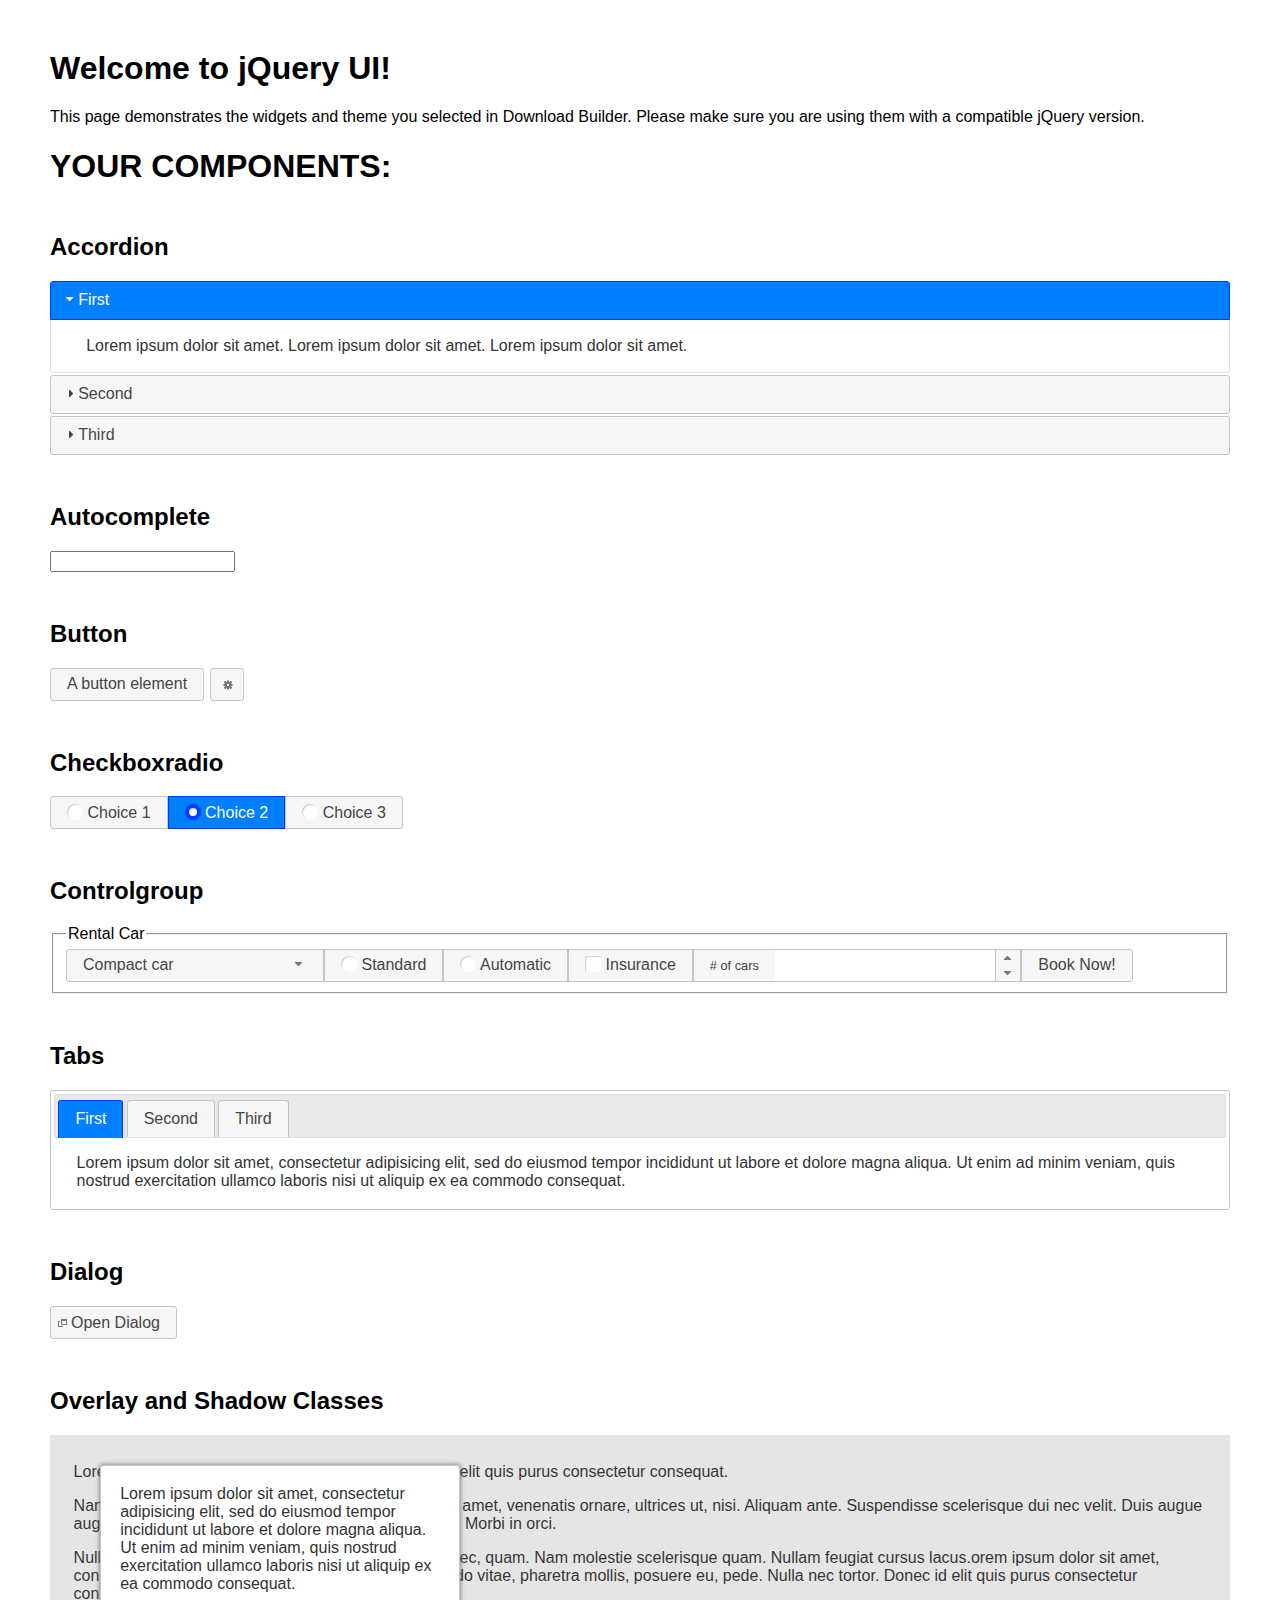
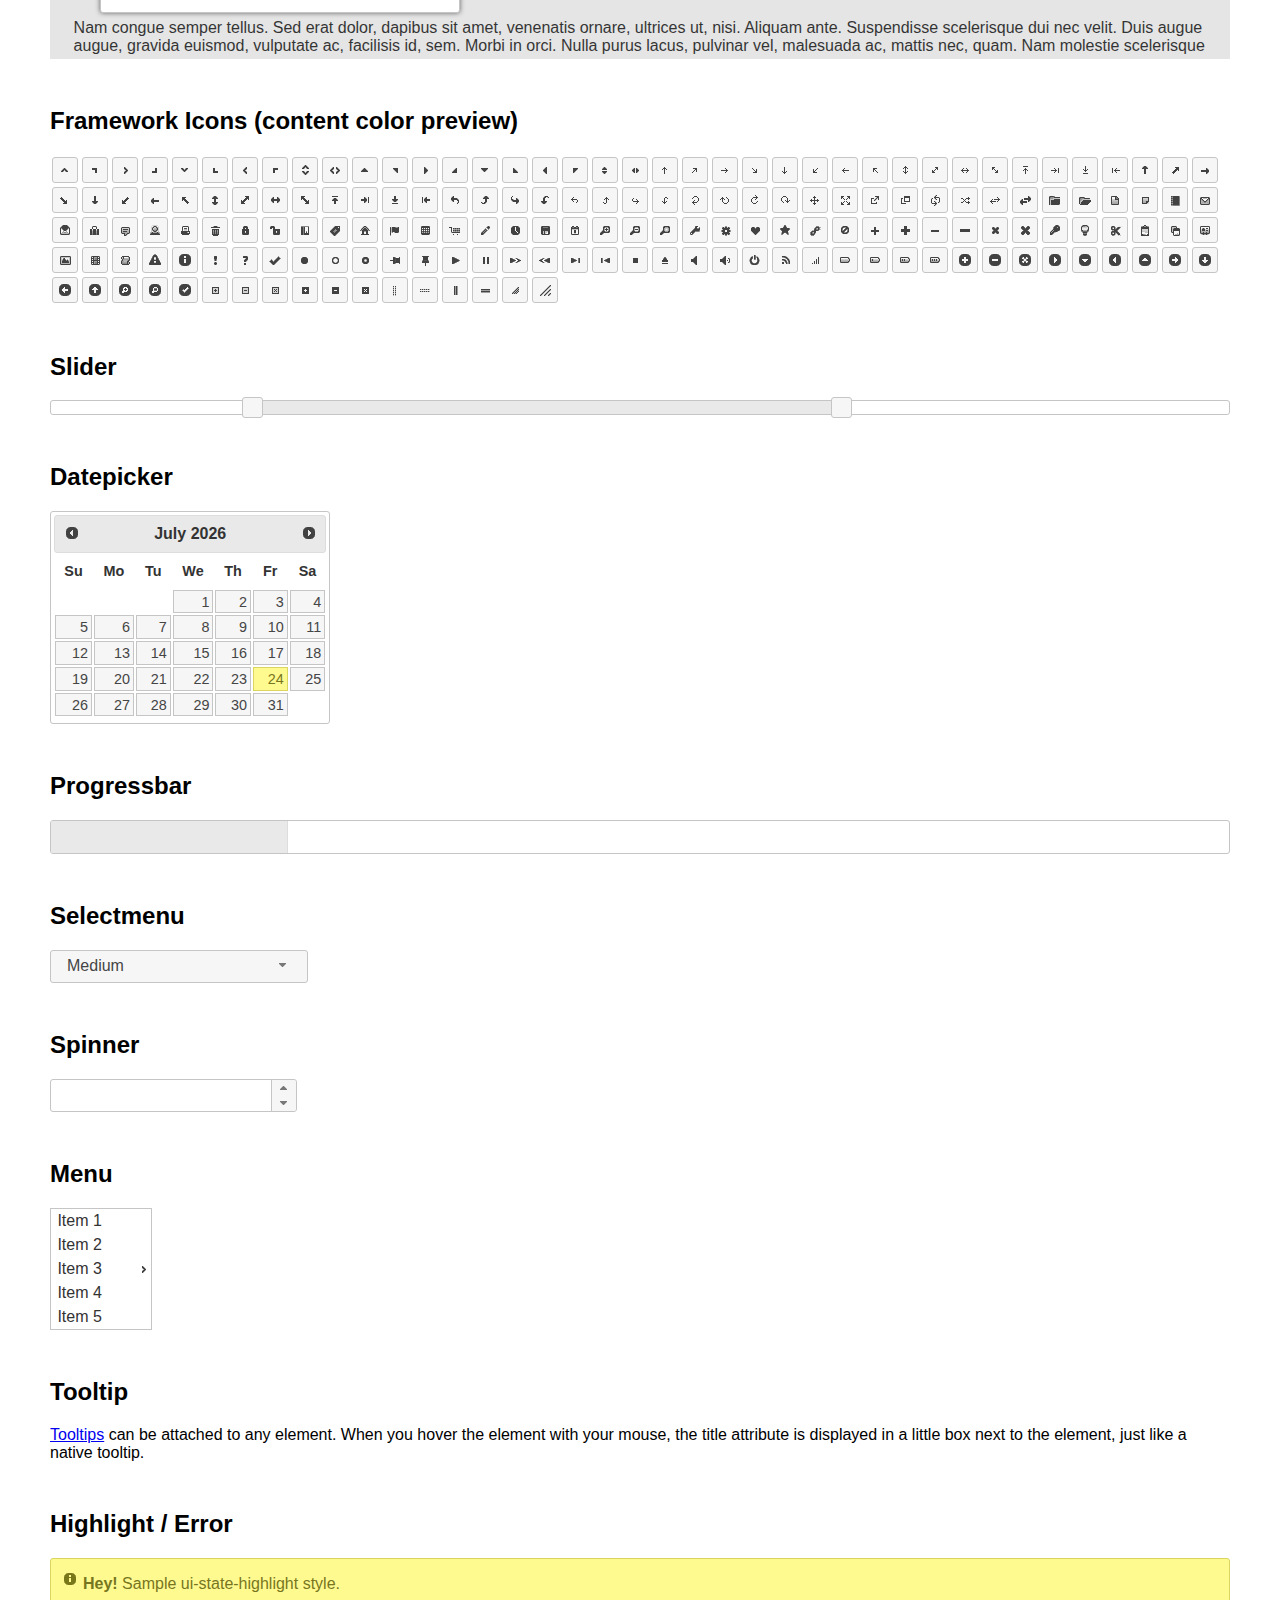
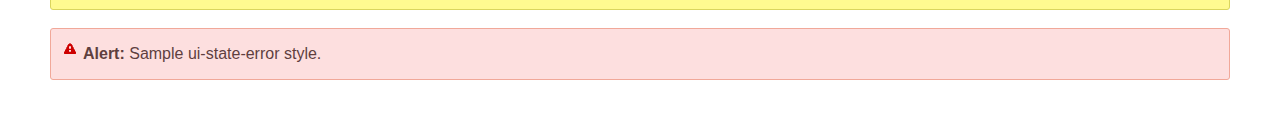
<file: static/grappelli/jquery/ui/index.html>
<!doctype html>
<html lang="us">
<head>
	<meta charset="utf-8">
	<title>jQuery UI Example Page</title>
	<link href="jquery-ui.css" rel="stylesheet">
	<style>
	body{
		font-family: "Trebuchet MS", sans-serif;
		margin: 50px;
	}
	.demoHeaders {
		margin-top: 2em;
	}
	#dialog-link {
		padding: .4em 1em .4em 20px;
		text-decoration: none;
		position: relative;
	}
	#dialog-link span.ui-icon {
		margin: 0 5px 0 0;
		position: absolute;
		left: .2em;
		top: 50%;
		margin-top: -8px;
	}
	#icons {
		margin: 0;
		padding: 0;
	}
	#icons li {
		margin: 2px;
		position: relative;
		padding: 4px 0;
		cursor: pointer;
		float: left;
		list-style: none;
	}
	#icons span.ui-icon {
		float: left;
		margin: 0 4px;
	}
	.fakewindowcontain .ui-widget-overlay {
		position: absolute;
	}
	select {
		width: 200px;
	}
	</style>
</head>
<body>

<h1>Welcome to jQuery UI!</h1>

<div class="ui-widget">
	<p>This page demonstrates the widgets and theme you selected in Download Builder. Please make sure you are using them with a compatible jQuery version.</p>
</div>

<h1>YOUR COMPONENTS:</h1>

<!-- Accordion -->
<h2 class="demoHeaders">Accordion</h2>
<div id="accordion">
	<h3>First</h3>
	<div>Lorem ipsum dolor sit amet. Lorem ipsum dolor sit amet. Lorem ipsum dolor sit amet.</div>
	<h3>Second</h3>
	<div>Phasellus mattis tincidunt nibh.</div>
	<h3>Third</h3>
	<div>Nam dui erat, auctor a, dignissim quis.</div>
</div>

<!-- Autocomplete -->
<h2 class="demoHeaders">Autocomplete</h2>
<div>
	<input id="autocomplete" title="type &quot;a&quot;">
</div>

<!-- Button -->
<h2 class="demoHeaders">Button</h2>
<button id="button">A button element</button>
<button id="button-icon">An icon-only button</button>

<!-- Checkboxradio -->
<h2 class="demoHeaders">Checkboxradio</h2>
<form style="margin-top: 1em;">
	<div id="radioset">
		<input type="radio" id="radio1" name="radio"><label for="radio1">Choice 1</label>
		<input type="radio" id="radio2" name="radio" checked="checked"><label for="radio2">Choice 2</label>
		<input type="radio" id="radio3" name="radio"><label for="radio3">Choice 3</label>
	</div>
</form>

<!-- Controlgroup -->
<h2 class="demoHeaders">Controlgroup</h2>
<fieldset>
	<legend>Rental Car</legend>
	<div id="controlgroup">
		<select id="car-type">
			<option>Compact car</option>
			<option>Midsize car</option>
			<option>Full size car</option>
			<option>SUV</option>
			<option>Luxury</option>
			<option>Truck</option>
			<option>Van</option>
		</select>
		<label for="transmission-standard">Standard</label>
		<input type="radio" name="transmission" id="transmission-standard">
		<label for="transmission-automatic">Automatic</label>
		<input type="radio" name="transmission" id="transmission-automatic">
		<label for="insurance">Insurance</label>
		<input type="checkbox" name="insurance" id="insurance">
		<label for="horizontal-spinner" class="ui-controlgroup-label"># of cars</label>
		<input id="horizontal-spinner" class="ui-spinner-input">
		<button>Book Now!</button>
	</div>
</fieldset>

<!-- Tabs -->
<h2 class="demoHeaders">Tabs</h2>
<div id="tabs">
	<ul>
		<li><a href="#tabs-1">First</a></li>
		<li><a href="#tabs-2">Second</a></li>
		<li><a href="#tabs-3">Third</a></li>
	</ul>
	<div id="tabs-1">Lorem ipsum dolor sit amet, consectetur adipisicing elit, sed do eiusmod tempor incididunt ut labore et dolore magna aliqua. Ut enim ad minim veniam, quis nostrud exercitation ullamco laboris nisi ut aliquip ex ea commodo consequat.</div>
	<div id="tabs-2">Phasellus mattis tincidunt nibh. Cras orci urna, blandit id, pretium vel, aliquet ornare, felis. Maecenas scelerisque sem non nisl. Fusce sed lorem in enim dictum bibendum.</div>
	<div id="tabs-3">Nam dui erat, auctor a, dignissim quis, sollicitudin eu, felis. Pellentesque nisi urna, interdum eget, sagittis et, consequat vestibulum, lacus. Mauris porttitor ullamcorper augue.</div>
</div>

<h2 class="demoHeaders">Dialog</h2>
<p>
	<button id="dialog-link" class="ui-button ui-corner-all ui-widget">
		<span class="ui-icon ui-icon-newwin"></span>Open Dialog
	</button>
</p>

<h2 class="demoHeaders">Overlay and Shadow Classes</h2>
<div style="position: relative; width: 96%; height: 200px; padding:1% 2%; overflow:hidden;" class="fakewindowcontain">
	<p>Lorem ipsum dolor sit amet,  Nulla nec tortor. Donec id elit quis purus consectetur consequat. </p><p>Nam congue semper tellus. Sed erat dolor, dapibus sit amet, venenatis ornare, ultrices ut, nisi. Aliquam ante. Suspendisse scelerisque dui nec velit. Duis augue augue, gravida euismod, vulputate ac, facilisis id, sem. Morbi in orci. </p><p>Nulla purus lacus, pulvinar vel, malesuada ac, mattis nec, quam. Nam molestie scelerisque quam. Nullam feugiat cursus lacus.orem ipsum dolor sit amet, consectetur adipiscing elit. Donec libero risus, commodo vitae, pharetra mollis, posuere eu, pede. Nulla nec tortor. Donec id elit quis purus consectetur consequat. </p><p>Nam congue semper tellus. Sed erat dolor, dapibus sit amet, venenatis ornare, ultrices ut, nisi. Aliquam ante. Suspendisse scelerisque dui nec velit. Duis augue augue, gravida euismod, vulputate ac, facilisis id, sem. Morbi in orci. Nulla purus lacus, pulvinar vel, malesuada ac, mattis nec, quam. Nam molestie scelerisque quam. </p><p>Nullam feugiat cursus lacus.orem ipsum dolor sit amet, consectetur adipiscing elit. Donec libero risus, commodo vitae, pharetra mollis, posuere eu, pede. Nulla nec tortor. Donec id elit quis purus consectetur consequat. Nam congue semper tellus. Sed erat dolor, dapibus sit amet, venenatis ornare, ultrices ut, nisi. Aliquam ante. </p><p>Suspendisse scelerisque dui nec velit. Duis augue augue, gravida euismod, vulputate ac, facilisis id, sem. Morbi in orci. Nulla purus lacus, pulvinar vel, malesuada ac, mattis nec, quam. Nam molestie scelerisque quam. Nullam feugiat cursus lacus.orem ipsum dolor sit amet, consectetur adipiscing elit. Donec libero risus, commodo vitae, pharetra mollis, posuere eu, pede. Nulla nec tortor. Donec id elit quis purus consectetur consequat. Nam congue semper tellus. Sed erat dolor, dapibus sit amet, venenatis ornare, ultrices ut, nisi. </p>

	<!-- ui-dialog -->
	<div class="ui-widget-overlay ui-front"></div>
	<div style="position: absolute; width: 320px; left: 50px; top: 30px; padding: 1.2em" class="ui-widget ui-front ui-widget-content ui-corner-all ui-widget-shadow">
		Lorem ipsum dolor sit amet, consectetur adipisicing elit, sed do eiusmod tempor incididunt ut labore et dolore magna aliqua. Ut enim ad minim veniam, quis nostrud exercitation ullamco laboris nisi ut aliquip ex ea commodo consequat.
	</div>

</div>

<!-- ui-dialog -->
<div id="dialog" title="Dialog Title">
	<p>Lorem ipsum dolor sit amet, consectetur adipisicing elit, sed do eiusmod tempor incididunt ut labore et dolore magna aliqua. Ut enim ad minim veniam, quis nostrud exercitation ullamco laboris nisi ut aliquip ex ea commodo consequat.</p>
</div>


<h2 class="demoHeaders">Framework Icons (content color preview)</h2>
<ul id="icons" class="ui-widget ui-helper-clearfix">
	<li class="ui-state-default ui-corner-all" title=".ui-icon-caret-1-n"><span class="ui-icon ui-icon-caret-1-n"></span></li>
	<li class="ui-state-default ui-corner-all" title=".ui-icon-caret-1-ne"><span class="ui-icon ui-icon-caret-1-ne"></span></li>
	<li class="ui-state-default ui-corner-all" title=".ui-icon-caret-1-e"><span class="ui-icon ui-icon-caret-1-e"></span></li>
	<li class="ui-state-default ui-corner-all" title=".ui-icon-caret-1-se"><span class="ui-icon ui-icon-caret-1-se"></span></li>
	<li class="ui-state-default ui-corner-all" title=".ui-icon-caret-1-s"><span class="ui-icon ui-icon-caret-1-s"></span></li>
	<li class="ui-state-default ui-corner-all" title=".ui-icon-caret-1-sw"><span class="ui-icon ui-icon-caret-1-sw"></span></li>
	<li class="ui-state-default ui-corner-all" title=".ui-icon-caret-1-w"><span class="ui-icon ui-icon-caret-1-w"></span></li>
	<li class="ui-state-default ui-corner-all" title=".ui-icon-caret-1-nw"><span class="ui-icon ui-icon-caret-1-nw"></span></li>
	<li class="ui-state-default ui-corner-all" title=".ui-icon-caret-2-n-s"><span class="ui-icon ui-icon-caret-2-n-s"></span></li>
	<li class="ui-state-default ui-corner-all" title=".ui-icon-caret-2-e-w"><span class="ui-icon ui-icon-caret-2-e-w"></span></li>
	<li class="ui-state-default ui-corner-all" title=".ui-icon-triangle-1-n"><span class="ui-icon ui-icon-triangle-1-n"></span></li>
	<li class="ui-state-default ui-corner-all" title=".ui-icon-triangle-1-ne"><span class="ui-icon ui-icon-triangle-1-ne"></span></li>
	<li class="ui-state-default ui-corner-all" title=".ui-icon-triangle-1-e"><span class="ui-icon ui-icon-triangle-1-e"></span></li>
	<li class="ui-state-default ui-corner-all" title=".ui-icon-triangle-1-se"><span class="ui-icon ui-icon-triangle-1-se"></span></li>
	<li class="ui-state-default ui-corner-all" title=".ui-icon-triangle-1-s"><span class="ui-icon ui-icon-triangle-1-s"></span></li>
	<li class="ui-state-default ui-corner-all" title=".ui-icon-triangle-1-sw"><span class="ui-icon ui-icon-triangle-1-sw"></span></li>
	<li class="ui-state-default ui-corner-all" title=".ui-icon-triangle-1-w"><span class="ui-icon ui-icon-triangle-1-w"></span></li>
	<li class="ui-state-default ui-corner-all" title=".ui-icon-triangle-1-nw"><span class="ui-icon ui-icon-triangle-1-nw"></span></li>
	<li class="ui-state-default ui-corner-all" title=".ui-icon-triangle-2-n-s"><span class="ui-icon ui-icon-triangle-2-n-s"></span></li>
	<li class="ui-state-default ui-corner-all" title=".ui-icon-triangle-2-e-w"><span class="ui-icon ui-icon-triangle-2-e-w"></span></li>
	<li class="ui-state-default ui-corner-all" title=".ui-icon-arrow-1-n"><span class="ui-icon ui-icon-arrow-1-n"></span></li>
	<li class="ui-state-default ui-corner-all" title=".ui-icon-arrow-1-ne"><span class="ui-icon ui-icon-arrow-1-ne"></span></li>
	<li class="ui-state-default ui-corner-all" title=".ui-icon-arrow-1-e"><span class="ui-icon ui-icon-arrow-1-e"></span></li>
	<li class="ui-state-default ui-corner-all" title=".ui-icon-arrow-1-se"><span class="ui-icon ui-icon-arrow-1-se"></span></li>
	<li class="ui-state-default ui-corner-all" title=".ui-icon-arrow-1-s"><span class="ui-icon ui-icon-arrow-1-s"></span></li>
	<li class="ui-state-default ui-corner-all" title=".ui-icon-arrow-1-sw"><span class="ui-icon ui-icon-arrow-1-sw"></span></li>
	<li class="ui-state-default ui-corner-all" title=".ui-icon-arrow-1-w"><span class="ui-icon ui-icon-arrow-1-w"></span></li>
	<li class="ui-state-default ui-corner-all" title=".ui-icon-arrow-1-nw"><span class="ui-icon ui-icon-arrow-1-nw"></span></li>
	<li class="ui-state-default ui-corner-all" title=".ui-icon-arrow-2-n-s"><span class="ui-icon ui-icon-arrow-2-n-s"></span></li>
	<li class="ui-state-default ui-corner-all" title=".ui-icon-arrow-2-ne-sw"><span class="ui-icon ui-icon-arrow-2-ne-sw"></span></li>
	<li class="ui-state-default ui-corner-all" title=".ui-icon-arrow-2-e-w"><span class="ui-icon ui-icon-arrow-2-e-w"></span></li>
	<li class="ui-state-default ui-corner-all" title=".ui-icon-arrow-2-se-nw"><span class="ui-icon ui-icon-arrow-2-se-nw"></span></li>
	<li class="ui-state-default ui-corner-all" title=".ui-icon-arrowstop-1-n"><span class="ui-icon ui-icon-arrowstop-1-n"></span></li>
	<li class="ui-state-default ui-corner-all" title=".ui-icon-arrowstop-1-e"><span class="ui-icon ui-icon-arrowstop-1-e"></span></li>
	<li class="ui-state-default ui-corner-all" title=".ui-icon-arrowstop-1-s"><span class="ui-icon ui-icon-arrowstop-1-s"></span></li>
	<li class="ui-state-default ui-corner-all" title=".ui-icon-arrowstop-1-w"><span class="ui-icon ui-icon-arrowstop-1-w"></span></li>
	<li class="ui-state-default ui-corner-all" title=".ui-icon-arrowthick-1-n"><span class="ui-icon ui-icon-arrowthick-1-n"></span></li>
	<li class="ui-state-default ui-corner-all" title=".ui-icon-arrowthick-1-ne"><span class="ui-icon ui-icon-arrowthick-1-ne"></span></li>
	<li class="ui-state-default ui-corner-all" title=".ui-icon-arrowthick-1-e"><span class="ui-icon ui-icon-arrowthick-1-e"></span></li>
	<li class="ui-state-default ui-corner-all" title=".ui-icon-arrowthick-1-se"><span class="ui-icon ui-icon-arrowthick-1-se"></span></li>
	<li class="ui-state-default ui-corner-all" title=".ui-icon-arrowthick-1-s"><span class="ui-icon ui-icon-arrowthick-1-s"></span></li>
	<li class="ui-state-default ui-corner-all" title=".ui-icon-arrowthick-1-sw"><span class="ui-icon ui-icon-arrowthick-1-sw"></span></li>
	<li class="ui-state-default ui-corner-all" title=".ui-icon-arrowthick-1-w"><span class="ui-icon ui-icon-arrowthick-1-w"></span></li>
	<li class="ui-state-default ui-corner-all" title=".ui-icon-arrowthick-1-nw"><span class="ui-icon ui-icon-arrowthick-1-nw"></span></li>
	<li class="ui-state-default ui-corner-all" title=".ui-icon-arrowthick-2-n-s"><span class="ui-icon ui-icon-arrowthick-2-n-s"></span></li>
	<li class="ui-state-default ui-corner-all" title=".ui-icon-arrowthick-2-ne-sw"><span class="ui-icon ui-icon-arrowthick-2-ne-sw"></span></li>
	<li class="ui-state-default ui-corner-all" title=".ui-icon-arrowthick-2-e-w"><span class="ui-icon ui-icon-arrowthick-2-e-w"></span></li>
	<li class="ui-state-default ui-corner-all" title=".ui-icon-arrowthick-2-se-nw"><span class="ui-icon ui-icon-arrowthick-2-se-nw"></span></li>
	<li class="ui-state-default ui-corner-all" title=".ui-icon-arrowthickstop-1-n"><span class="ui-icon ui-icon-arrowthickstop-1-n"></span></li>
	<li class="ui-state-default ui-corner-all" title=".ui-icon-arrowthickstop-1-e"><span class="ui-icon ui-icon-arrowthickstop-1-e"></span></li>
	<li class="ui-state-default ui-corner-all" title=".ui-icon-arrowthickstop-1-s"><span class="ui-icon ui-icon-arrowthickstop-1-s"></span></li>
	<li class="ui-state-default ui-corner-all" title=".ui-icon-arrowthickstop-1-w"><span class="ui-icon ui-icon-arrowthickstop-1-w"></span></li>
	<li class="ui-state-default ui-corner-all" title=".ui-icon-arrowreturnthick-1-w"><span class="ui-icon ui-icon-arrowreturnthick-1-w"></span></li>
	<li class="ui-state-default ui-corner-all" title=".ui-icon-arrowreturnthick-1-n"><span class="ui-icon ui-icon-arrowreturnthick-1-n"></span></li>
	<li class="ui-state-default ui-corner-all" title=".ui-icon-arrowreturnthick-1-e"><span class="ui-icon ui-icon-arrowreturnthick-1-e"></span></li>
	<li class="ui-state-default ui-corner-all" title=".ui-icon-arrowreturnthick-1-s"><span class="ui-icon ui-icon-arrowreturnthick-1-s"></span></li>
	<li class="ui-state-default ui-corner-all" title=".ui-icon-arrowreturn-1-w"><span class="ui-icon ui-icon-arrowreturn-1-w"></span></li>
	<li class="ui-state-default ui-corner-all" title=".ui-icon-arrowreturn-1-n"><span class="ui-icon ui-icon-arrowreturn-1-n"></span></li>
	<li class="ui-state-default ui-corner-all" title=".ui-icon-arrowreturn-1-e"><span class="ui-icon ui-icon-arrowreturn-1-e"></span></li>
	<li class="ui-state-default ui-corner-all" title=".ui-icon-arrowreturn-1-s"><span class="ui-icon ui-icon-arrowreturn-1-s"></span></li>
	<li class="ui-state-default ui-corner-all" title=".ui-icon-arrowrefresh-1-w"><span class="ui-icon ui-icon-arrowrefresh-1-w"></span></li>
	<li class="ui-state-default ui-corner-all" title=".ui-icon-arrowrefresh-1-n"><span class="ui-icon ui-icon-arrowrefresh-1-n"></span></li>
	<li class="ui-state-default ui-corner-all" title=".ui-icon-arrowrefresh-1-e"><span class="ui-icon ui-icon-arrowrefresh-1-e"></span></li>
	<li class="ui-state-default ui-corner-all" title=".ui-icon-arrowrefresh-1-s"><span class="ui-icon ui-icon-arrowrefresh-1-s"></span></li>
	<li class="ui-state-default ui-corner-all" title=".ui-icon-arrow-4"><span class="ui-icon ui-icon-arrow-4"></span></li>
	<li class="ui-state-default ui-corner-all" title=".ui-icon-arrow-4-diag"><span class="ui-icon ui-icon-arrow-4-diag"></span></li>
	<li class="ui-state-default ui-corner-all" title=".ui-icon-extlink"><span class="ui-icon ui-icon-extlink"></span></li>
	<li class="ui-state-default ui-corner-all" title=".ui-icon-newwin"><span class="ui-icon ui-icon-newwin"></span></li>
	<li class="ui-state-default ui-corner-all" title=".ui-icon-refresh"><span class="ui-icon ui-icon-refresh"></span></li>
	<li class="ui-state-default ui-corner-all" title=".ui-icon-shuffle"><span class="ui-icon ui-icon-shuffle"></span></li>
	<li class="ui-state-default ui-corner-all" title=".ui-icon-transfer-e-w"><span class="ui-icon ui-icon-transfer-e-w"></span></li>
	<li class="ui-state-default ui-corner-all" title=".ui-icon-transferthick-e-w"><span class="ui-icon ui-icon-transferthick-e-w"></span></li>
	<li class="ui-state-default ui-corner-all" title=".ui-icon-folder-collapsed"><span class="ui-icon ui-icon-folder-collapsed"></span></li>
	<li class="ui-state-default ui-corner-all" title=".ui-icon-folder-open"><span class="ui-icon ui-icon-folder-open"></span></li>
	<li class="ui-state-default ui-corner-all" title=".ui-icon-document"><span class="ui-icon ui-icon-document"></span></li>
	<li class="ui-state-default ui-corner-all" title=".ui-icon-document-b"><span class="ui-icon ui-icon-document-b"></span></li>
	<li class="ui-state-default ui-corner-all" title=".ui-icon-note"><span class="ui-icon ui-icon-note"></span></li>
	<li class="ui-state-default ui-corner-all" title=".ui-icon-mail-closed"><span class="ui-icon ui-icon-mail-closed"></span></li>
	<li class="ui-state-default ui-corner-all" title=".ui-icon-mail-open"><span class="ui-icon ui-icon-mail-open"></span></li>
	<li class="ui-state-default ui-corner-all" title=".ui-icon-suitcase"><span class="ui-icon ui-icon-suitcase"></span></li>
	<li class="ui-state-default ui-corner-all" title=".ui-icon-comment"><span class="ui-icon ui-icon-comment"></span></li>
	<li class="ui-state-default ui-corner-all" title=".ui-icon-person"><span class="ui-icon ui-icon-person"></span></li>
	<li class="ui-state-default ui-corner-all" title=".ui-icon-print"><span class="ui-icon ui-icon-print"></span></li>
	<li class="ui-state-default ui-corner-all" title=".ui-icon-trash"><span class="ui-icon ui-icon-trash"></span></li>
	<li class="ui-state-default ui-corner-all" title=".ui-icon-locked"><span class="ui-icon ui-icon-locked"></span></li>
	<li class="ui-state-default ui-corner-all" title=".ui-icon-unlocked"><span class="ui-icon ui-icon-unlocked"></span></li>
	<li class="ui-state-default ui-corner-all" title=".ui-icon-bookmark"><span class="ui-icon ui-icon-bookmark"></span></li>
	<li class="ui-state-default ui-corner-all" title=".ui-icon-tag"><span class="ui-icon ui-icon-tag"></span></li>
	<li class="ui-state-default ui-corner-all" title=".ui-icon-home"><span class="ui-icon ui-icon-home"></span></li>
	<li class="ui-state-default ui-corner-all" title=".ui-icon-flag"><span class="ui-icon ui-icon-flag"></span></li>
	<li class="ui-state-default ui-corner-all" title=".ui-icon-calculator"><span class="ui-icon ui-icon-calculator"></span></li>
	<li class="ui-state-default ui-corner-all" title=".ui-icon-cart"><span class="ui-icon ui-icon-cart"></span></li>
	<li class="ui-state-default ui-corner-all" title=".ui-icon-pencil"><span class="ui-icon ui-icon-pencil"></span></li>
	<li class="ui-state-default ui-corner-all" title=".ui-icon-clock"><span class="ui-icon ui-icon-clock"></span></li>
	<li class="ui-state-default ui-corner-all" title=".ui-icon-disk"><span class="ui-icon ui-icon-disk"></span></li>
	<li class="ui-state-default ui-corner-all" title=".ui-icon-calendar"><span class="ui-icon ui-icon-calendar"></span></li>
	<li class="ui-state-default ui-corner-all" title=".ui-icon-zoomin"><span class="ui-icon ui-icon-zoomin"></span></li>
	<li class="ui-state-default ui-corner-all" title=".ui-icon-zoomout"><span class="ui-icon ui-icon-zoomout"></span></li>
	<li class="ui-state-default ui-corner-all" title=".ui-icon-search"><span class="ui-icon ui-icon-search"></span></li>
	<li class="ui-state-default ui-corner-all" title=".ui-icon-wrench"><span class="ui-icon ui-icon-wrench"></span></li>
	<li class="ui-state-default ui-corner-all" title=".ui-icon-gear"><span class="ui-icon ui-icon-gear"></span></li>
	<li class="ui-state-default ui-corner-all" title=".ui-icon-heart"><span class="ui-icon ui-icon-heart"></span></li>
	<li class="ui-state-default ui-corner-all" title=".ui-icon-star"><span class="ui-icon ui-icon-star"></span></li>
	<li class="ui-state-default ui-corner-all" title=".ui-icon-link"><span class="ui-icon ui-icon-link"></span></li>
	<li class="ui-state-default ui-corner-all" title=".ui-icon-cancel"><span class="ui-icon ui-icon-cancel"></span></li>
	<li class="ui-state-default ui-corner-all" title=".ui-icon-plus"><span class="ui-icon ui-icon-plus"></span></li>
	<li class="ui-state-default ui-corner-all" title=".ui-icon-plusthick"><span class="ui-icon ui-icon-plusthick"></span></li>
	<li class="ui-state-default ui-corner-all" title=".ui-icon-minus"><span class="ui-icon ui-icon-minus"></span></li>
	<li class="ui-state-default ui-corner-all" title=".ui-icon-minusthick"><span class="ui-icon ui-icon-minusthick"></span></li>
	<li class="ui-state-default ui-corner-all" title=".ui-icon-close"><span class="ui-icon ui-icon-close"></span></li>
	<li class="ui-state-default ui-corner-all" title=".ui-icon-closethick"><span class="ui-icon ui-icon-closethick"></span></li>
	<li class="ui-state-default ui-corner-all" title=".ui-icon-key"><span class="ui-icon ui-icon-key"></span></li>
	<li class="ui-state-default ui-corner-all" title=".ui-icon-lightbulb"><span class="ui-icon ui-icon-lightbulb"></span></li>
	<li class="ui-state-default ui-corner-all" title=".ui-icon-scissors"><span class="ui-icon ui-icon-scissors"></span></li>
	<li class="ui-state-default ui-corner-all" title=".ui-icon-clipboard"><span class="ui-icon ui-icon-clipboard"></span></li>
	<li class="ui-state-default ui-corner-all" title=".ui-icon-copy"><span class="ui-icon ui-icon-copy"></span></li>
	<li class="ui-state-default ui-corner-all" title=".ui-icon-contact"><span class="ui-icon ui-icon-contact"></span></li>
	<li class="ui-state-default ui-corner-all" title=".ui-icon-image"><span class="ui-icon ui-icon-image"></span></li>
	<li class="ui-state-default ui-corner-all" title=".ui-icon-video"><span class="ui-icon ui-icon-video"></span></li>
	<li class="ui-state-default ui-corner-all" title=".ui-icon-script"><span class="ui-icon ui-icon-script"></span></li>
	<li class="ui-state-default ui-corner-all" title=".ui-icon-alert"><span class="ui-icon ui-icon-alert"></span></li>
	<li class="ui-state-default ui-corner-all" title=".ui-icon-info"><span class="ui-icon ui-icon-info"></span></li>
	<li class="ui-state-default ui-corner-all" title=".ui-icon-notice"><span class="ui-icon ui-icon-notice"></span></li>
	<li class="ui-state-default ui-corner-all" title=".ui-icon-help"><span class="ui-icon ui-icon-help"></span></li>
	<li class="ui-state-default ui-corner-all" title=".ui-icon-check"><span class="ui-icon ui-icon-check"></span></li>
	<li class="ui-state-default ui-corner-all" title=".ui-icon-bullet"><span class="ui-icon ui-icon-bullet"></span></li>
	<li class="ui-state-default ui-corner-all" title=".ui-icon-radio-off"><span class="ui-icon ui-icon-radio-off"></span></li>
	<li class="ui-state-default ui-corner-all" title=".ui-icon-radio-on"><span class="ui-icon ui-icon-radio-on"></span></li>
	<li class="ui-state-default ui-corner-all" title=".ui-icon-pin-w"><span class="ui-icon ui-icon-pin-w"></span></li>
	<li class="ui-state-default ui-corner-all" title=".ui-icon-pin-s"><span class="ui-icon ui-icon-pin-s"></span></li>
	<li class="ui-state-default ui-corner-all" title=".ui-icon-play"><span class="ui-icon ui-icon-play"></span></li>
	<li class="ui-state-default ui-corner-all" title=".ui-icon-pause"><span class="ui-icon ui-icon-pause"></span></li>
	<li class="ui-state-default ui-corner-all" title=".ui-icon-seek-next"><span class="ui-icon ui-icon-seek-next"></span></li>
	<li class="ui-state-default ui-corner-all" title=".ui-icon-seek-prev"><span class="ui-icon ui-icon-seek-prev"></span></li>
	<li class="ui-state-default ui-corner-all" title=".ui-icon-seek-end"><span class="ui-icon ui-icon-seek-end"></span></li>
	<li class="ui-state-default ui-corner-all" title=".ui-icon-seek-first"><span class="ui-icon ui-icon-seek-first"></span></li>
	<li class="ui-state-default ui-corner-all" title=".ui-icon-stop"><span class="ui-icon ui-icon-stop"></span></li>
	<li class="ui-state-default ui-corner-all" title=".ui-icon-eject"><span class="ui-icon ui-icon-eject"></span></li>
	<li class="ui-state-default ui-corner-all" title=".ui-icon-volume-off"><span class="ui-icon ui-icon-volume-off"></span></li>
	<li class="ui-state-default ui-corner-all" title=".ui-icon-volume-on"><span class="ui-icon ui-icon-volume-on"></span></li>
	<li class="ui-state-default ui-corner-all" title=".ui-icon-power"><span class="ui-icon ui-icon-power"></span></li>
	<li class="ui-state-default ui-corner-all" title=".ui-icon-signal-diag"><span class="ui-icon ui-icon-signal-diag"></span></li>
	<li class="ui-state-default ui-corner-all" title=".ui-icon-signal"><span class="ui-icon ui-icon-signal"></span></li>
	<li class="ui-state-default ui-corner-all" title=".ui-icon-battery-0"><span class="ui-icon ui-icon-battery-0"></span></li>
	<li class="ui-state-default ui-corner-all" title=".ui-icon-battery-1"><span class="ui-icon ui-icon-battery-1"></span></li>
	<li class="ui-state-default ui-corner-all" title=".ui-icon-battery-2"><span class="ui-icon ui-icon-battery-2"></span></li>
	<li class="ui-state-default ui-corner-all" title=".ui-icon-battery-3"><span class="ui-icon ui-icon-battery-3"></span></li>
	<li class="ui-state-default ui-corner-all" title=".ui-icon-circle-plus"><span class="ui-icon ui-icon-circle-plus"></span></li>
	<li class="ui-state-default ui-corner-all" title=".ui-icon-circle-minus"><span class="ui-icon ui-icon-circle-minus"></span></li>
	<li class="ui-state-default ui-corner-all" title=".ui-icon-circle-close"><span class="ui-icon ui-icon-circle-close"></span></li>
	<li class="ui-state-default ui-corner-all" title=".ui-icon-circle-triangle-e"><span class="ui-icon ui-icon-circle-triangle-e"></span></li>
	<li class="ui-state-default ui-corner-all" title=".ui-icon-circle-triangle-s"><span class="ui-icon ui-icon-circle-triangle-s"></span></li>
	<li class="ui-state-default ui-corner-all" title=".ui-icon-circle-triangle-w"><span class="ui-icon ui-icon-circle-triangle-w"></span></li>
	<li class="ui-state-default ui-corner-all" title=".ui-icon-circle-triangle-n"><span class="ui-icon ui-icon-circle-triangle-n"></span></li>
	<li class="ui-state-default ui-corner-all" title=".ui-icon-circle-arrow-e"><span class="ui-icon ui-icon-circle-arrow-e"></span></li>
	<li class="ui-state-default ui-corner-all" title=".ui-icon-circle-arrow-s"><span class="ui-icon ui-icon-circle-arrow-s"></span></li>
	<li class="ui-state-default ui-corner-all" title=".ui-icon-circle-arrow-w"><span class="ui-icon ui-icon-circle-arrow-w"></span></li>
	<li class="ui-state-default ui-corner-all" title=".ui-icon-circle-arrow-n"><span class="ui-icon ui-icon-circle-arrow-n"></span></li>
	<li class="ui-state-default ui-corner-all" title=".ui-icon-circle-zoomin"><span class="ui-icon ui-icon-circle-zoomin"></span></li>
	<li class="ui-state-default ui-corner-all" title=".ui-icon-circle-zoomout"><span class="ui-icon ui-icon-circle-zoomout"></span></li>
	<li class="ui-state-default ui-corner-all" title=".ui-icon-circle-check"><span class="ui-icon ui-icon-circle-check"></span></li>
	<li class="ui-state-default ui-corner-all" title=".ui-icon-circlesmall-plus"><span class="ui-icon ui-icon-circlesmall-plus"></span></li>
	<li class="ui-state-default ui-corner-all" title=".ui-icon-circlesmall-minus"><span class="ui-icon ui-icon-circlesmall-minus"></span></li>
	<li class="ui-state-default ui-corner-all" title=".ui-icon-circlesmall-close"><span class="ui-icon ui-icon-circlesmall-close"></span></li>
	<li class="ui-state-default ui-corner-all" title=".ui-icon-squaresmall-plus"><span class="ui-icon ui-icon-squaresmall-plus"></span></li>
	<li class="ui-state-default ui-corner-all" title=".ui-icon-squaresmall-minus"><span class="ui-icon ui-icon-squaresmall-minus"></span></li>
	<li class="ui-state-default ui-corner-all" title=".ui-icon-squaresmall-close"><span class="ui-icon ui-icon-squaresmall-close"></span></li>
	<li class="ui-state-default ui-corner-all" title=".ui-icon-grip-dotted-vertical"><span class="ui-icon ui-icon-grip-dotted-vertical"></span></li>
	<li class="ui-state-default ui-corner-all" title=".ui-icon-grip-dotted-horizontal"><span class="ui-icon ui-icon-grip-dotted-horizontal"></span></li>
	<li class="ui-state-default ui-corner-all" title=".ui-icon-grip-solid-vertical"><span class="ui-icon ui-icon-grip-solid-vertical"></span></li>
	<li class="ui-state-default ui-corner-all" title=".ui-icon-grip-solid-horizontal"><span class="ui-icon ui-icon-grip-solid-horizontal"></span></li>
	<li class="ui-state-default ui-corner-all" title=".ui-icon-gripsmall-diagonal-se"><span class="ui-icon ui-icon-gripsmall-diagonal-se"></span></li>
	<li class="ui-state-default ui-corner-all" title=".ui-icon-grip-diagonal-se"><span class="ui-icon ui-icon-grip-diagonal-se"></span></li>
</ul>

<!-- Slider -->
<h2 class="demoHeaders">Slider</h2>
<div id="slider"></div>

<!-- Datepicker -->
<h2 class="demoHeaders">Datepicker</h2>
<div id="datepicker"></div>

<!-- Progressbar -->
<h2 class="demoHeaders">Progressbar</h2>
<div id="progressbar"></div>

<!-- Progressbar -->
<h2 class="demoHeaders">Selectmenu</h2>
<select id="selectmenu">
	<option>Slower</option>
	<option>Slow</option>
	<option selected="selected">Medium</option>
	<option>Fast</option>
	<option>Faster</option>
</select>

<!-- Spinner -->
<h2 class="demoHeaders">Spinner</h2>
<input id="spinner">

<!-- Menu -->
<h2 class="demoHeaders">Menu</h2>
<ul style="width:100px;" id="menu">
	<li><div>Item 1</div></li>
	<li><div>Item 2</div></li>
	<li><div>Item 3</div>
		<ul>
			<li><div>Item 3-1</div></li>
			<li><div>Item 3-2</div></li>
			<li><div>Item 3-3</div></li>
			<li><div>Item 3-4</div></li>
			<li><div>Item 3-5</div></li>
		</ul>
	</li>
	<li><div>Item 4</div></li>
	<li><div>Item 5</div></li>
</ul>

<!-- Tooltip -->
<h2 class="demoHeaders">Tooltip</h2>
<p id="tooltip">
	<a href="#" title="That&apos;s what this widget is">Tooltips</a> can be attached to any element. When you hover
the element with your mouse, the title attribute is displayed in a little box next to the element, just like a native tooltip.
</p>

<!-- Highlight / Error -->
<h2 class="demoHeaders">Highlight / Error</h2>
<div class="ui-widget">
	<div class="ui-state-highlight ui-corner-all" style="margin-top: 20px; padding: 0 .7em;">
		<p><span class="ui-icon ui-icon-info" style="float: left; margin-right: .3em;"></span>
		<strong>Hey!</strong> Sample ui-state-highlight style.</p>
	</div>
</div>
<br>
<div class="ui-widget">
	<div class="ui-state-error ui-corner-all" style="padding: 0 .7em;">
		<p><span class="ui-icon ui-icon-alert" style="float: left; margin-right: .3em;"></span>
		<strong>Alert:</strong> Sample ui-state-error style.</p>
	</div>
</div>

<script src="external/jquery/jquery.js"></script>
<script src="jquery-ui.js"></script>
<script>
$( "#accordion" ).accordion();

var availableTags = [
	"ActionScript",
	"AppleScript",
	"Asp",
	"BASIC",
	"C",
	"C++",
	"Clojure",
	"COBOL",
	"ColdFusion",
	"Erlang",
	"Fortran",
	"Groovy",
	"Haskell",
	"Java",
	"JavaScript",
	"Lisp",
	"Perl",
	"PHP",
	"Python",
	"Ruby",
	"Scala",
	"Scheme"
];
$( "#autocomplete" ).autocomplete({
	source: availableTags
});

$( "#button" ).button();
$( "#button-icon" ).button({
	icon: "ui-icon-gear",
	showLabel: false
});

$( "#radioset" ).buttonset();

$( "#controlgroup" ).controlgroup();

$( "#tabs" ).tabs();

$( "#dialog" ).dialog({
	autoOpen: false,
	width: 400,
	buttons: [
		{
			text: "Ok",
			click: function() {
				$( this ).dialog( "close" );
			}
		},
		{
			text: "Cancel",
			click: function() {
				$( this ).dialog( "close" );
			}
		}
	]
});

// Link to open the dialog
$( "#dialog-link" ).click(function( event ) {
	$( "#dialog" ).dialog( "open" );
	event.preventDefault();
});

$( "#datepicker" ).datepicker({
	inline: true
});

$( "#slider" ).slider({
	range: true,
	values: [ 17, 67 ]
});

$( "#progressbar" ).progressbar({
	value: 20
});

$( "#spinner" ).spinner();

$( "#menu" ).menu();

$( "#tooltip" ).tooltip();

$( "#selectmenu" ).selectmenu();

// Hover states on the static widgets
$( "#dialog-link, #icons li" ).hover(
	function() {
		$( this ).addClass( "ui-state-hover" );
	},
	function() {
		$( this ).removeClass( "ui-state-hover" );
	}
);
</script>
</body>
</html>
</file>
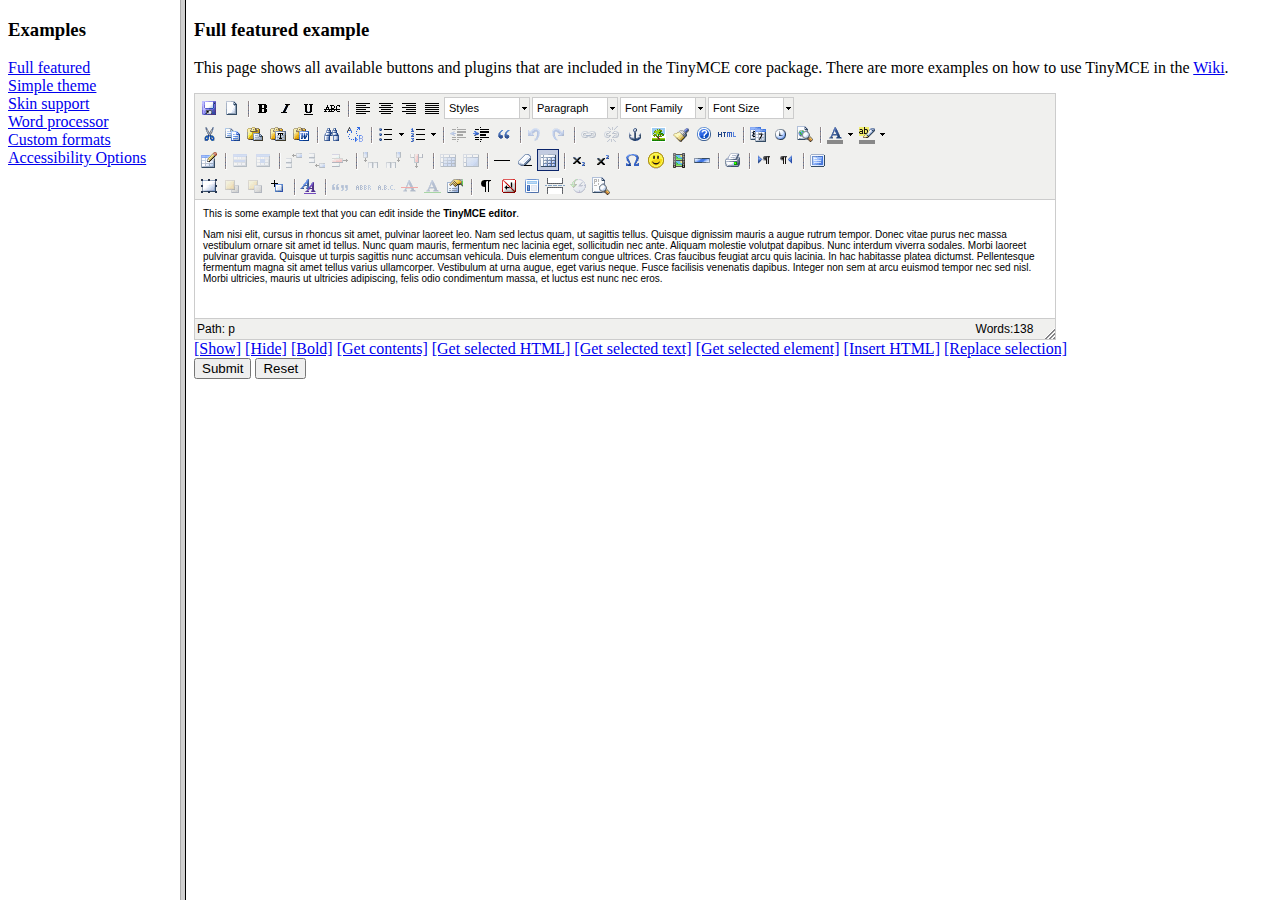
<file: static/grappelli/tinymce/examples/index.html>
<!DOCTYPE HTML PUBLIC "-//W3C//DTD HTML 4.01 Frameset//EN" "http://www.w3.org/TR/html4/frameset.dtd">
<html>
<head>
	<title>TinyMCE examples</title>
</head>
<frameset cols="180,80%">
	<frame src="menu.html" name="menu" />
	<frame src="full.html" name="main" />
</frameset>
</html>
</file>
